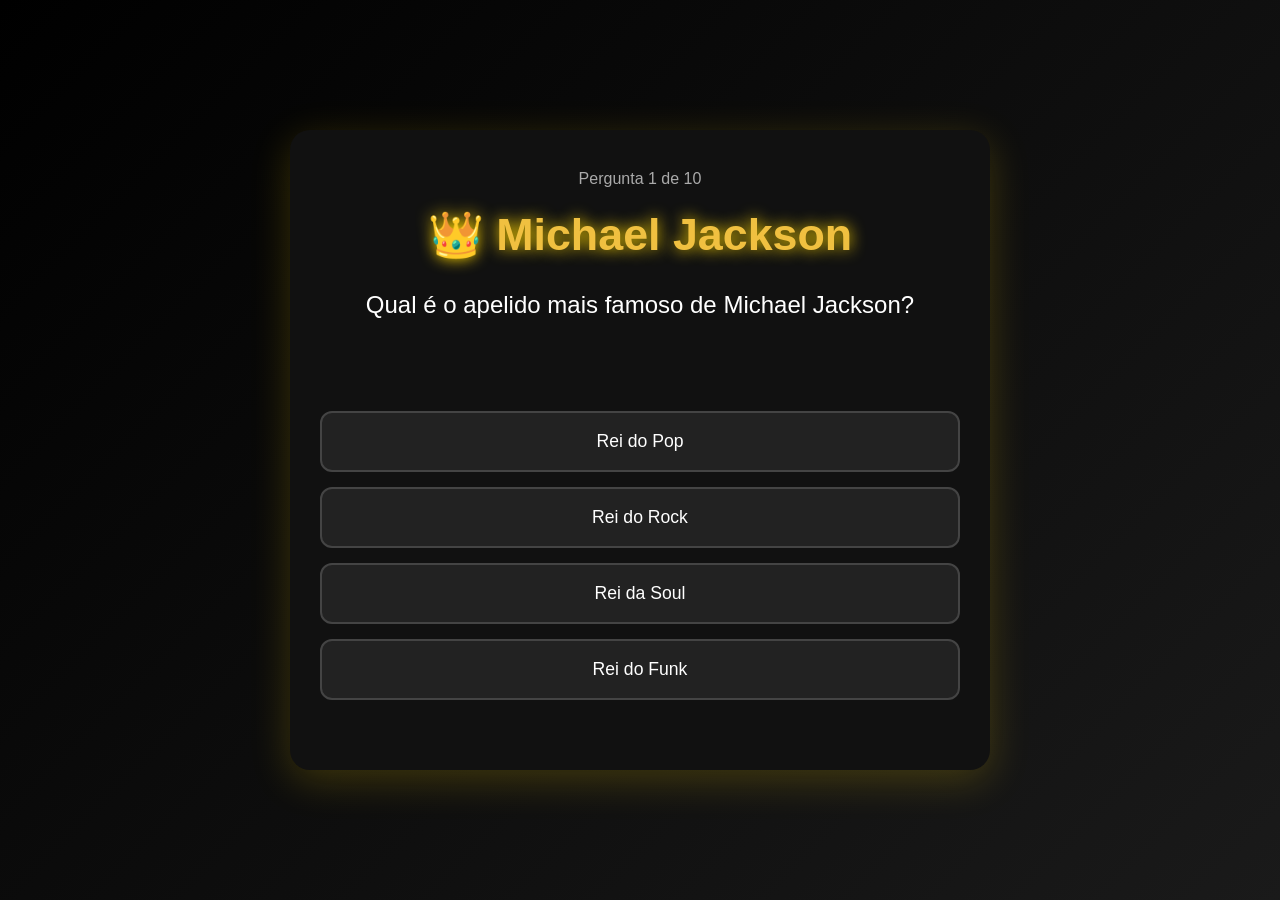
<file: Pergunta1.html>
<!DOCTYPE html>
<html lang="pt-BR">
<head>
  <meta charset="UTF-8">
  <meta name="viewport" content="width=device-width, initial-scale=1.0">
  <title>Pergunta 1 - MJ Quiz</title>
  <link rel="stylesheet" href="Style.css">
</head>
<body>
  <div class="container">
    <div class="progress">Pergunta 1 de 10</div>
    <h1>👑 Michael Jackson</h1>
    
    <div class="question">Qual é o apelido mais famoso de Michael Jackson?</div>

    <div class="options">
      <button class="option-btn" onclick="responder(0, 0, 0)">Rei do Pop</button>
      <button class="option-btn" onclick="responder(0, 1, 0)">Rei do Rock</button>
      <button class="option-btn" onclick="responder(0, 2, 0)">Rei da Soul</button>
      <button class="option-btn" onclick="responder(0, 3, 0)">Rei do Funk</button>
    </div>

    <a href="Pergunta2.html" id="nextLink" style="display:none;">
      <button class="btn next-btn">Próxima Pergunta →</button>
    </a>
  </div>

  <script src="Script.js"></script>
</body>
</html>
</file>
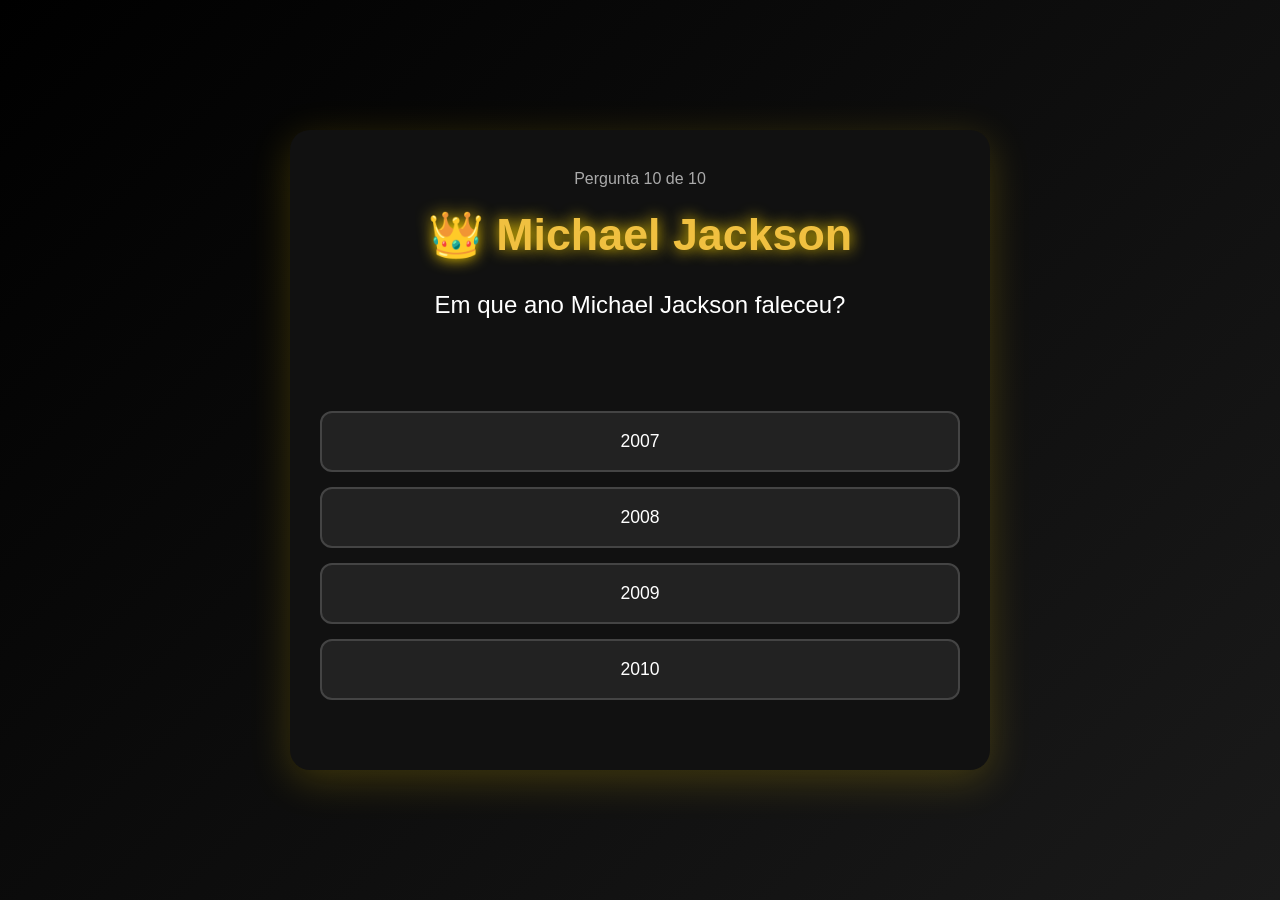
<file: Pergunta10.html>
<!DOCTYPE html>
<html lang="pt-BR">
<head>
  <meta charset="UTF-8">
  <meta name="viewport" content="width=device-width, initial-scale=1.0">
  <title>Pergunta 10 - MJ Quiz</title>
  <link rel="stylesheet" href="Style.css">
</head>
<body>
  <div class="container">
    <div class="progress">Pergunta 10 de 10</div>
    <h1>👑 Michael Jackson</h1>
    
    <div class="question">Em que ano Michael Jackson faleceu?</div>

    <div class="options">
      <button class="option-btn" onclick="responder(9, 0, 2)">2007</button>
      <button class="option-btn" onclick="responder(9, 1, 2)">2008</button>
      <button class="option-btn" onclick="responder(9, 2, 2)">2009</button>
      <button class="option-btn" onclick="responder(9, 3, 2)">2010</button>
    </div>

    <a href="Confirmacao.html" id="nextLink" style="display:none;">
      <button class="btn next-btn">Revisar Respostas →</button>
    </a>
  </div>

  <script src="Script.js"></script>
</body>
</html>
</file>
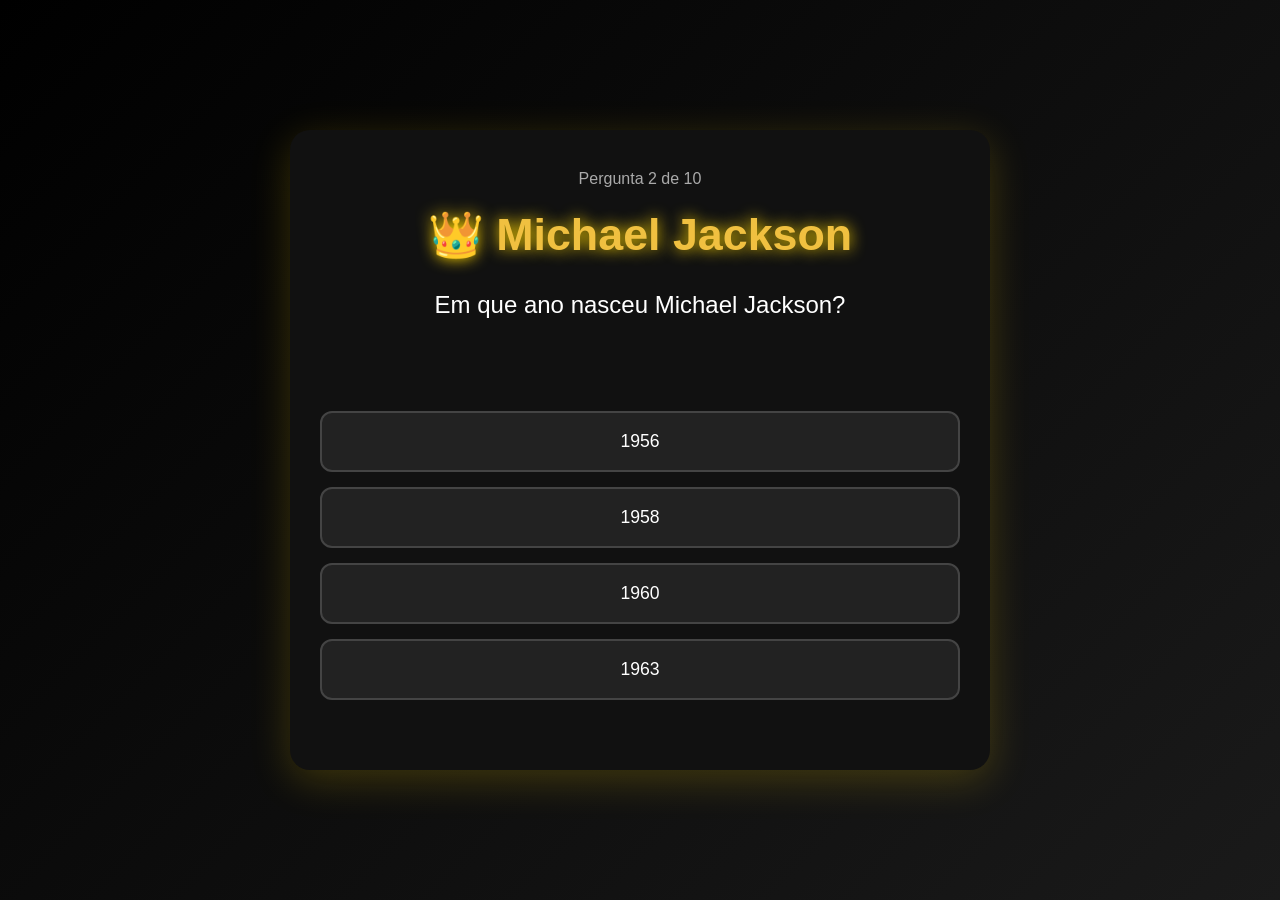
<file: Pergunta2.html>
<!DOCTYPE html>
<html lang="pt-BR">
<head>
  <meta charset="UTF-8">
  <meta name="viewport" content="width=device-width, initial-scale=1.0">
  <title>Pergunta 2 - MJ Quiz</title>
  <link rel="stylesheet" href="Style.css">
</head>
<body>
  <div class="container">
    <div class="progress">Pergunta 2 de 10</div>
    <h1>👑 Michael Jackson</h1>
    
    <div class="question">Em que ano nasceu Michael Jackson?</div>

    <div class="options">
      <button class="option-btn" onclick="responder(1, 0, 1)">1956</button>
      <button class="option-btn" onclick="responder(1, 1, 1)">1958</button>
      <button class="option-btn" onclick="responder(1, 2, 1)">1960</button>
      <button class="option-btn" onclick="responder(1, 3, 1)">1963</button>
    </div>

    <a href="Pergunta3.html" id="nextLink" style="display:none;">
      <button class="btn next-btn">Próxima Pergunta →</button>
    </a>
  </div>

  <script src="Script.js"></script>
</body>
</html>
</file>
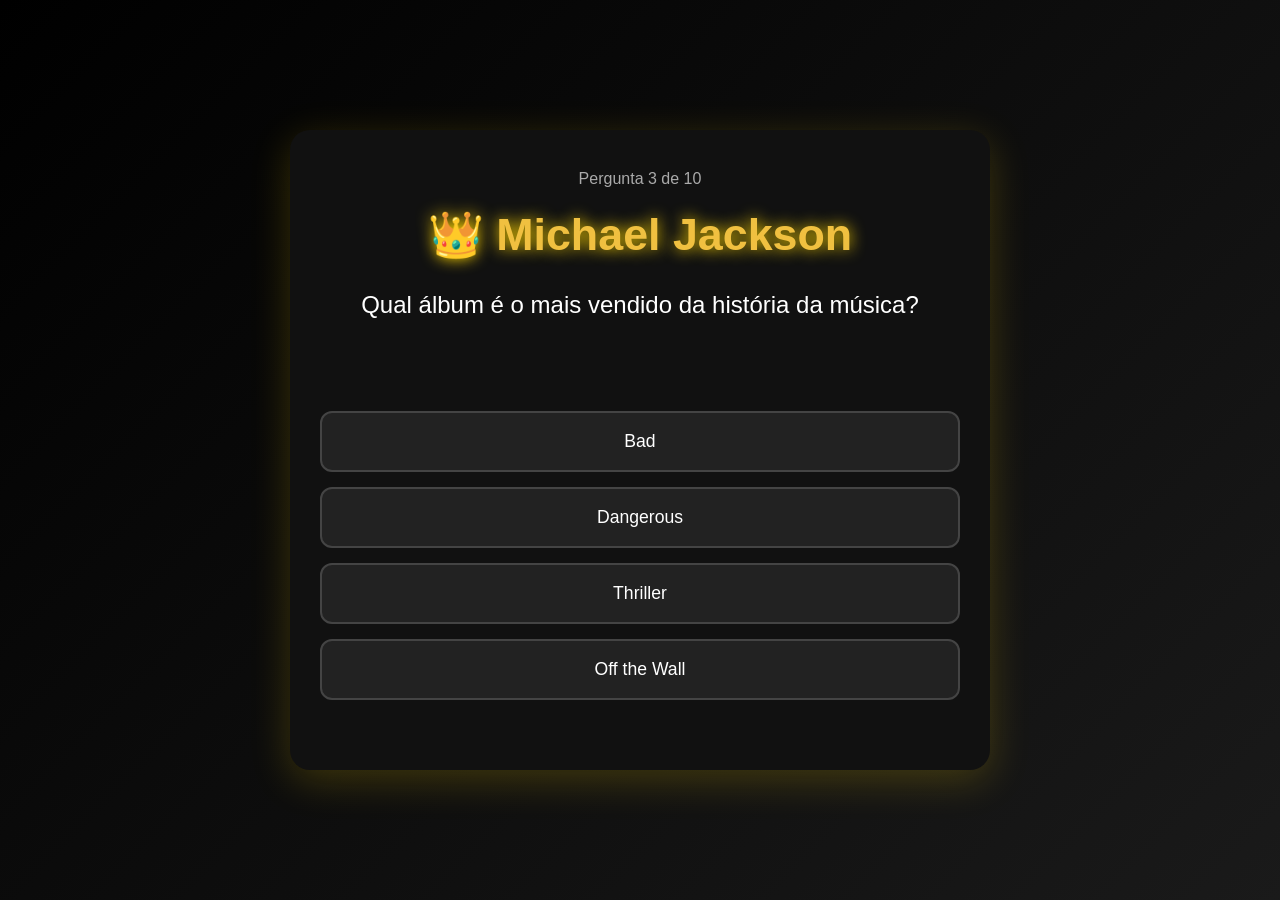
<file: Pergunta3.html>
<!DOCTYPE html>
<html lang="pt-BR">
<head>
  <meta charset="UTF-8">
  <meta name="viewport" content="width=device-width, initial-scale=1.0">
  <title>Pergunta 3 - MJ Quiz</title>
  <link rel="stylesheet" href="Style.css">
</head>
<body>
  <div class="container">
    <div class="progress">Pergunta 3 de 10</div>
    <h1>👑 Michael Jackson</h1>
    
    <div class="question">Qual álbum é o mais vendido da história da música?</div>

    <div class="options">
      <button class="option-btn" onclick="responder(2, 0, 2)">Bad</button>
      <button class="option-btn" onclick="responder(2, 1, 2)">Dangerous</button>
      <button class="option-btn" onclick="responder(2, 2, 2)">Thriller</button>
      <button class="option-btn" onclick="responder(2, 3, 2)">Off the Wall</button>
    </div>

    <a href="Pergunta4.html" id="nextLink" style="display:none;">
      <button class="btn next-btn">Próxima Pergunta →</button>
    </a>
  </div>

  <script src="Script.js"></script>
</body>
</html>
</file>
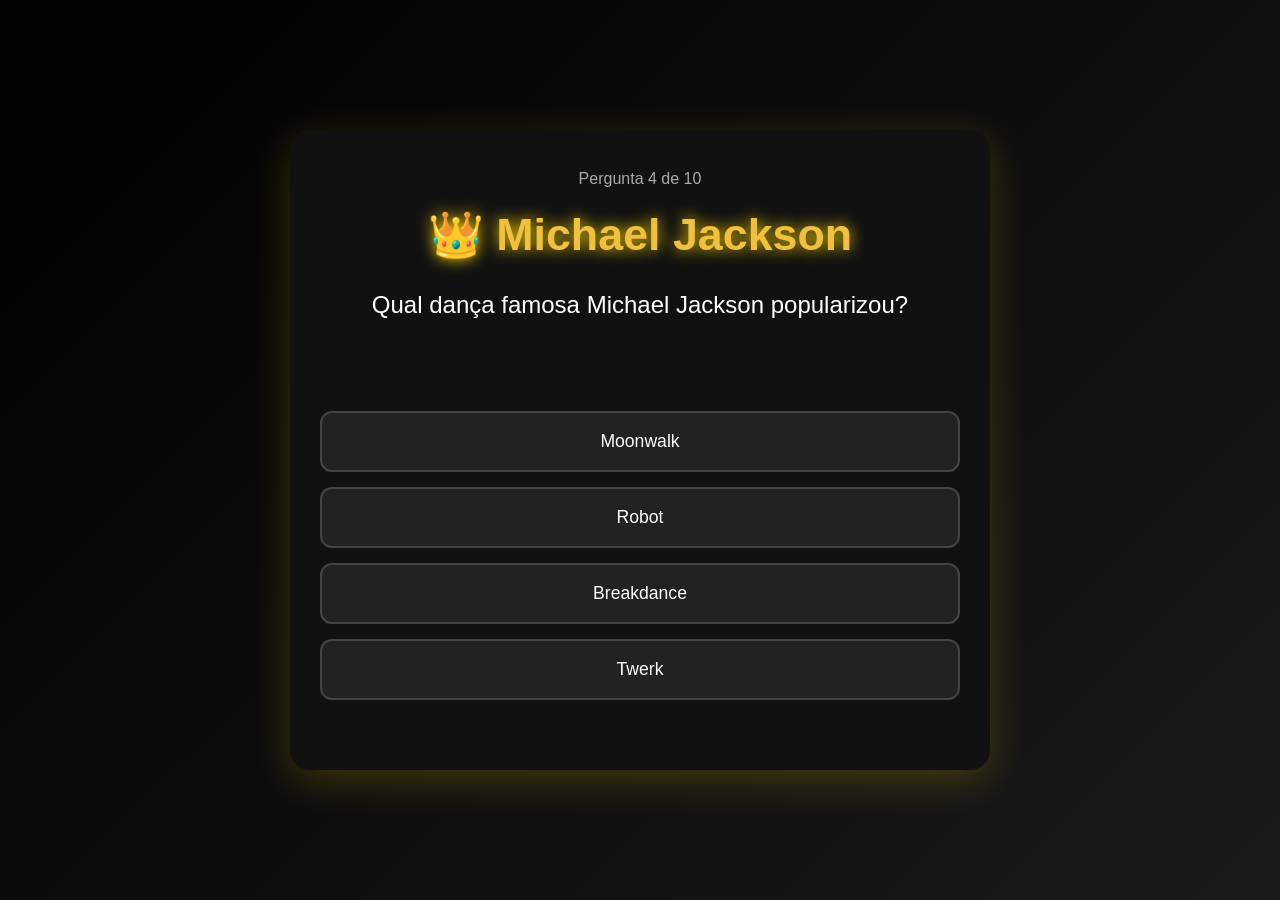
<file: Pergunta4.html>
<!DOCTYPE html>
<html lang="pt-BR">
<head>
  <meta charset="UTF-8">
  <meta name="viewport" content="width=device-width, initial-scale=1.0">
  <title>Pergunta 4 - MJ Quiz</title>
  <link rel="stylesheet" href="Style.css">
</head>
<body>
  <div class="container">
    <div class="progress">Pergunta 4 de 10</div>
    <h1>👑 Michael Jackson</h1>
    
    <div class="question">Qual dança famosa Michael Jackson popularizou?</div>

    <div class="options">
      <button class="option-btn" onclick="responder(3, 0, 0)">Moonwalk</button>
      <button class="option-btn" onclick="responder(3, 1, 0)">Robot</button>
      <button class="option-btn" onclick="responder(3, 2, 0)">Breakdance</button>
      <button class="option-btn" onclick="responder(3, 3, 0)">Twerk</button>
    </div>

    <a href="Pergunta5.html" id="nextLink" style="display:none;">
      <button class="btn next-btn">Próxima Pergunta →</button>
    </a>
  </div>

  <script src="Script.js"></script>
</body>
</html>
</file>
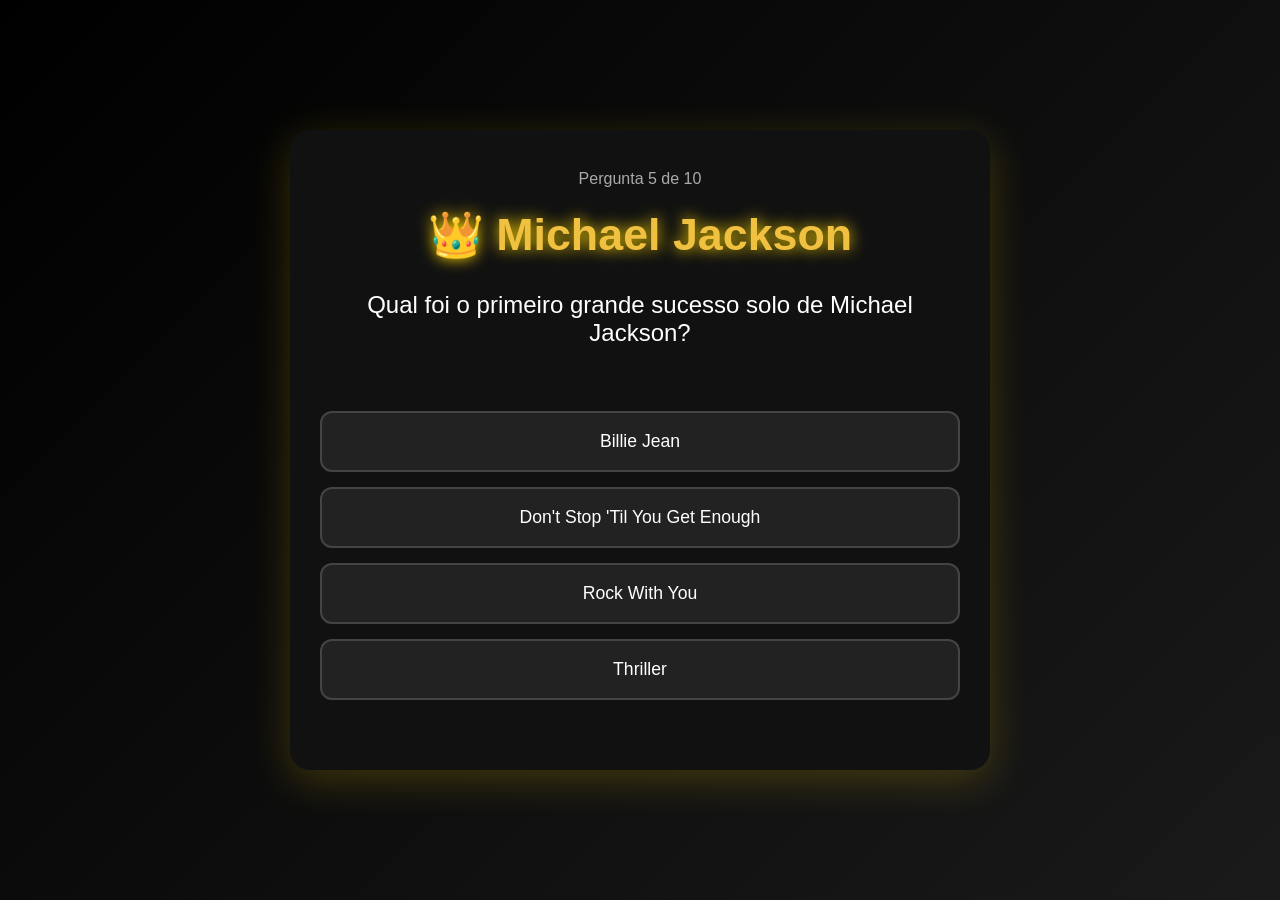
<file: Pergunta5.html>
<!DOCTYPE html>
<html lang="pt-BR">
<head>
  <meta charset="UTF-8">
  <meta name="viewport" content="width=device-width, initial-scale=1.0">
  <title>Pergunta 5 - MJ Quiz</title>
  <link rel="stylesheet" href="Style.css">
</head>
<body>
  <div class="container">
    <div class="progress">Pergunta 5 de 10</div>
    <h1>👑 Michael Jackson</h1>
    
    <div class="question">Qual foi o primeiro grande sucesso solo de Michael Jackson?</div>

    <div class="options">
      <button class="option-btn" onclick="responder(4, 0, 1)">Billie Jean</button>
      <button class="option-btn" onclick="responder(4, 1, 1)">Don't Stop 'Til You Get Enough</button>
      <button class="option-btn" onclick="responder(4, 2, 1)">Rock With You</button>
      <button class="option-btn" onclick="responder(4, 3, 1)">Thriller</button>
    </div>

    <a href="Pergunta6.html" id="nextLink" style="display:none;">
      <button class="btn next-btn">Próxima Pergunta →</button>
    </a>
  </div>

  <script src="Script.js"></script>
</body>
</html>
</file>
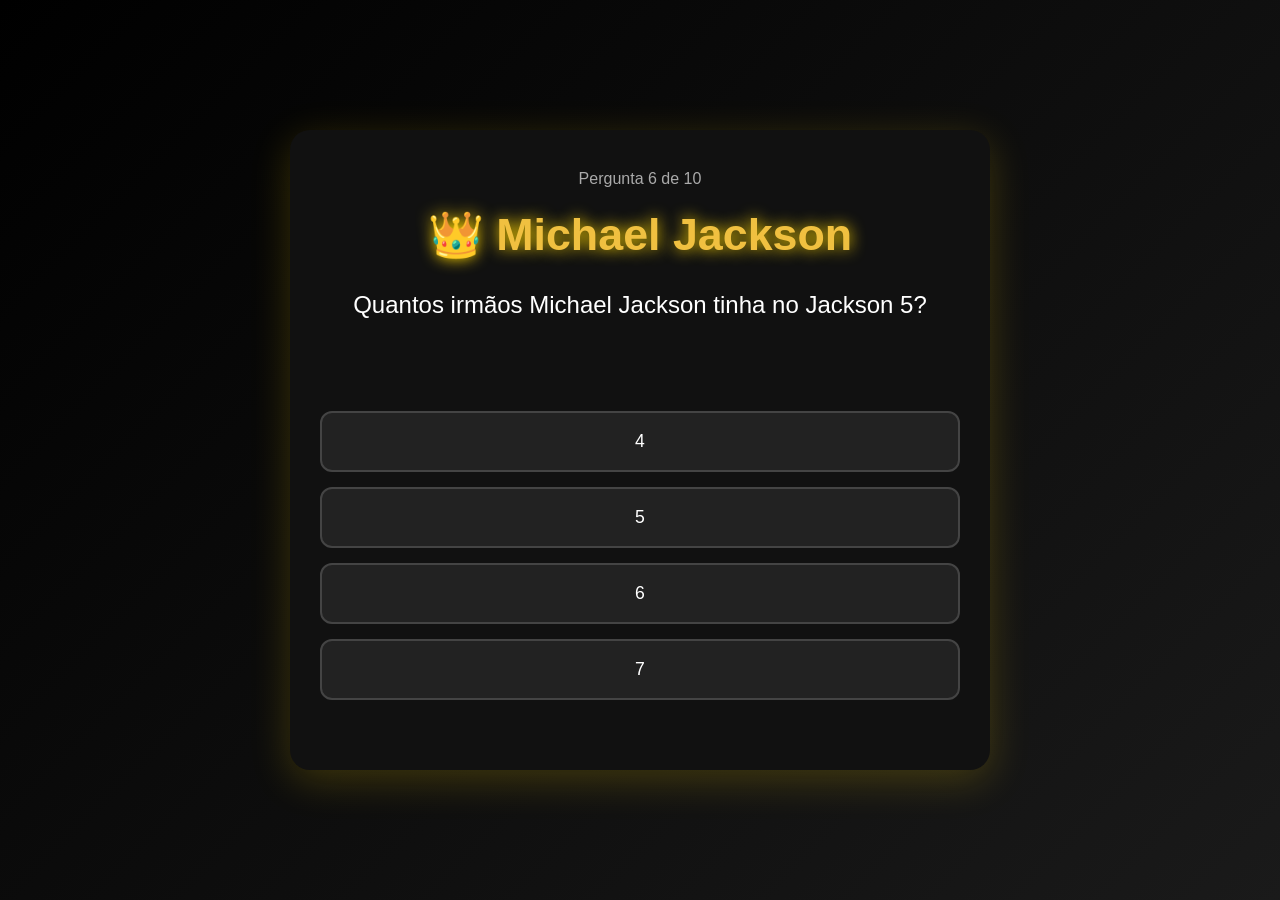
<file: Pergunta6.html>
<!DOCTYPE html>
<html lang="pt-BR">
<head>
  <meta charset="UTF-8">
  <meta name="viewport" content="width=device-width, initial-scale=1.0">
  <title>Pergunta 6 - MJ Quiz</title>
  <link rel="stylesheet" href="Style.css">
</head>
<body>
  <div class="container">
    <div class="progress">Pergunta 6 de 10</div>
    <h1>👑 Michael Jackson</h1>
    
    <div class="question">Quantos irmãos Michael Jackson tinha no Jackson 5?</div>

    <div class="options">
      <button class="option-btn" onclick="responder(5, 0, 1)">4</button>
      <button class="option-btn" onclick="responder(5, 1, 1)">5</button>
      <button class="option-btn" onclick="responder(5, 2, 1)">6</button>
      <button class="option-btn" onclick="responder(5, 3, 1)">7</button>
    </div>

    <a href="Pergunta7.html" id="nextLink" style="display:none;">
      <button class="btn next-btn">Próxima Pergunta →</button>
    </a>
  </div>

  <script src="Script.js"></script>
</body>
</html>
</file>
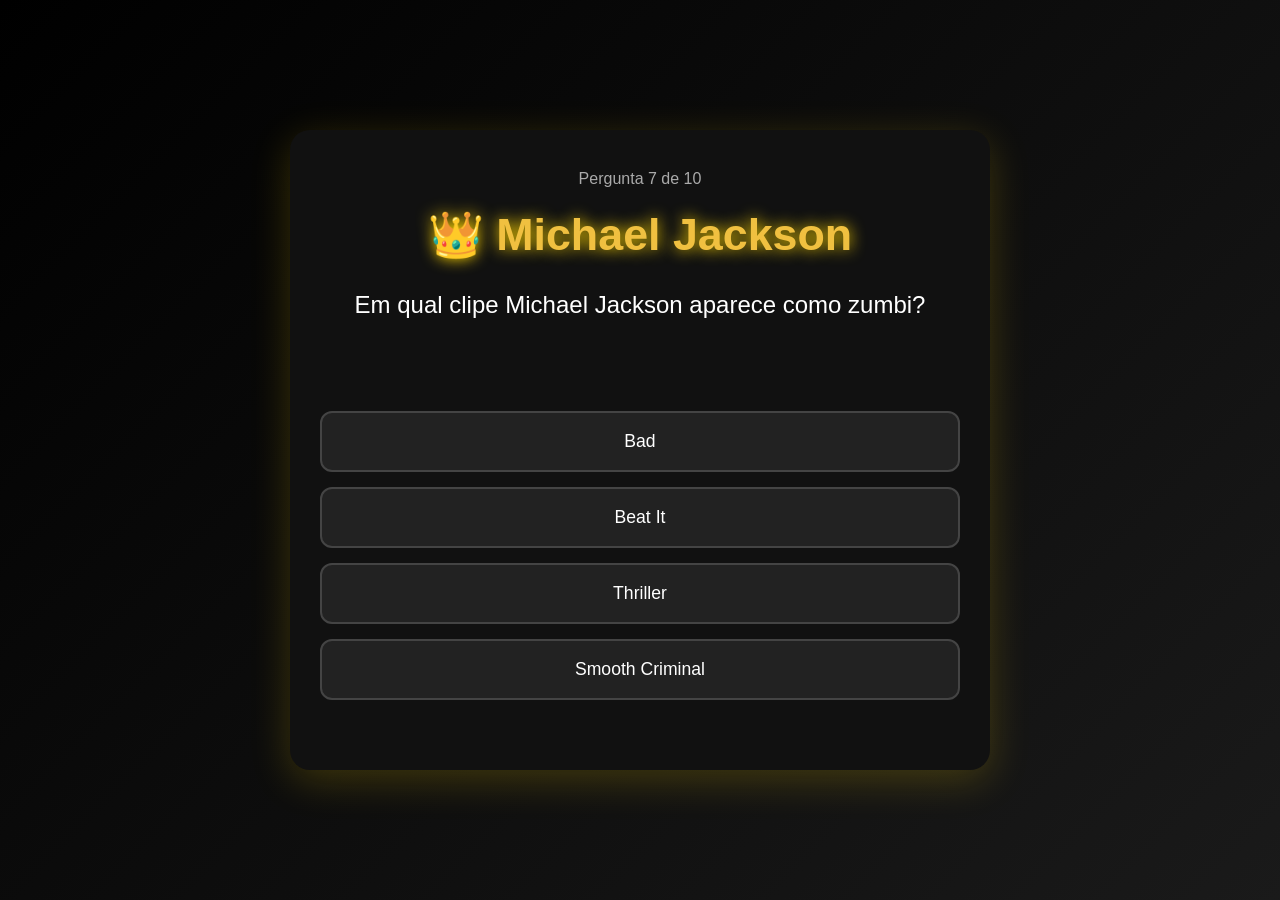
<file: Pergunta7.html>
<!DOCTYPE html>
<html lang="pt-BR">
<head>
  <meta charset="UTF-8">
  <meta name="viewport" content="width=device-width, initial-scale=1.0">
  <title>Pergunta 7 - MJ Quiz</title>
  <link rel="stylesheet" href="Style.css">
</head>
<body>
  <div class="container">
    <div class="progress">Pergunta 7 de 10</div>
    <h1>👑 Michael Jackson</h1>
    
    <div class="question">Em qual clipe Michael Jackson aparece como zumbi?</div>

    <div class="options">
      <button class="option-btn" onclick="responder(6, 0, 2)">Bad</button>
      <button class="option-btn" onclick="responder(6, 1, 2)">Beat It</button>
      <button class="option-btn" onclick="responder(6, 2, 2)">Thriller</button>
      <button class="option-btn" onclick="responder(6, 3, 2)">Smooth Criminal</button>
    </div>

    <a href="Pergunta8.html" id="nextLink" style="display:none;">
      <button class="btn next-btn">Próxima Pergunta →</button>
    </a>
  </div>

  <script src="Script.js"></script>
</body>
</html>
</file>
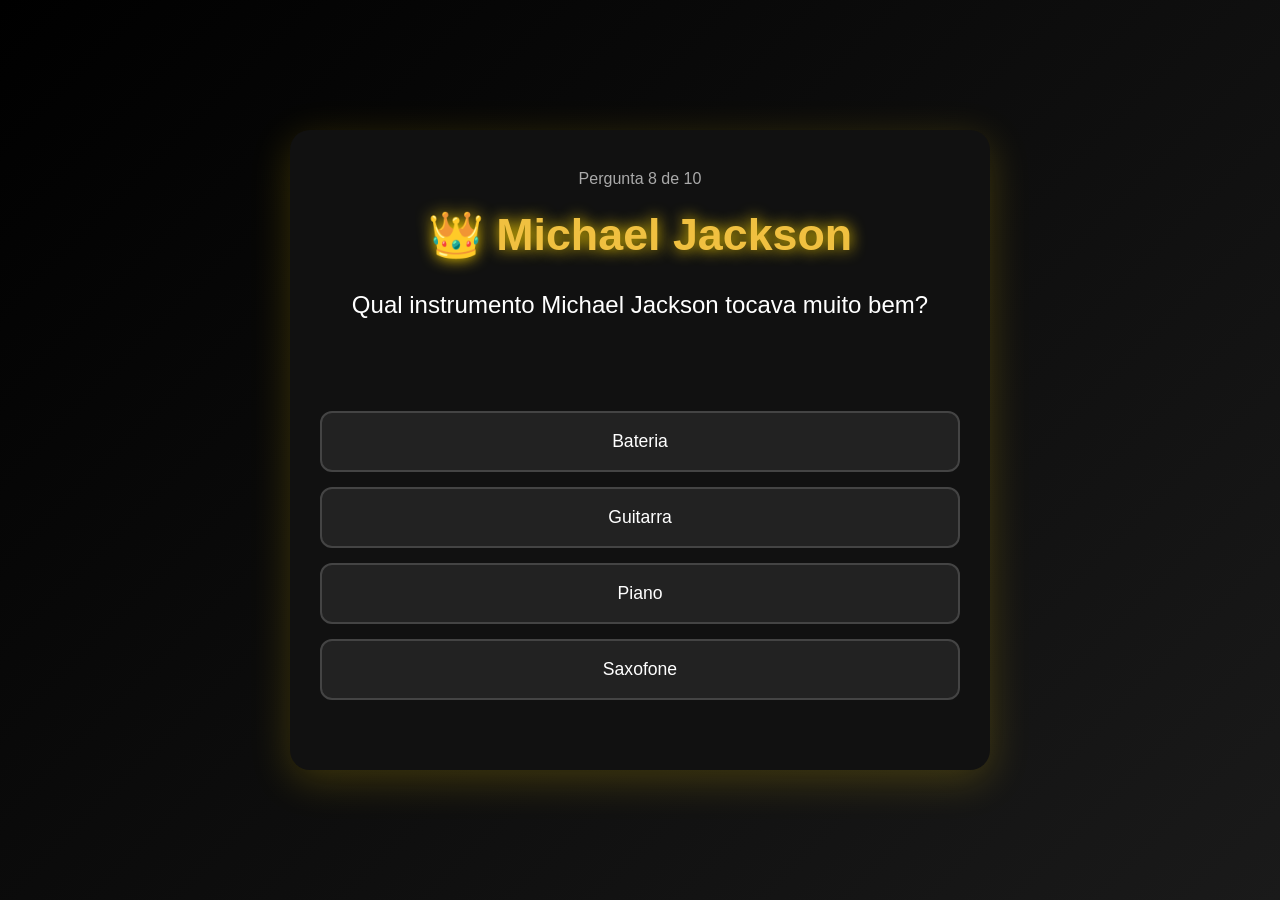
<file: Pergunta8.html>
<!DOCTYPE html>
<html lang="pt-BR">
<head>
  <meta charset="UTF-8">
  <meta name="viewport" content="width=device-width, initial-scale=1.0">
  <title>Pergunta 8 - MJ Quiz</title>
  <link rel="stylesheet" href="Style.css">
</head>
<body>
  <div class="container">
    <div class="progress">Pergunta 8 de 10</div>
    <h1>👑 Michael Jackson</h1>
    
    <div class="question">Qual instrumento Michael Jackson tocava muito bem?</div>

    <div class="options">
      <button class="option-btn" onclick="responder(7, 0, 2)">Bateria</button>
      <button class="option-btn" onclick="responder(7, 1, 2)">Guitarra</button>
      <button class="option-btn" onclick="responder(7, 2, 2)">Piano</button>
      <button class="option-btn" onclick="responder(7, 3, 2)">Saxofone</button>
    </div>

    <a href="Pergunta9.html" id="nextLink" style="display:none;">
      <button class="btn next-btn">Próxima Pergunta →</button>
    </a>
  </div>

  <script src="Script.js"></script>
</body>
</html>
</file>
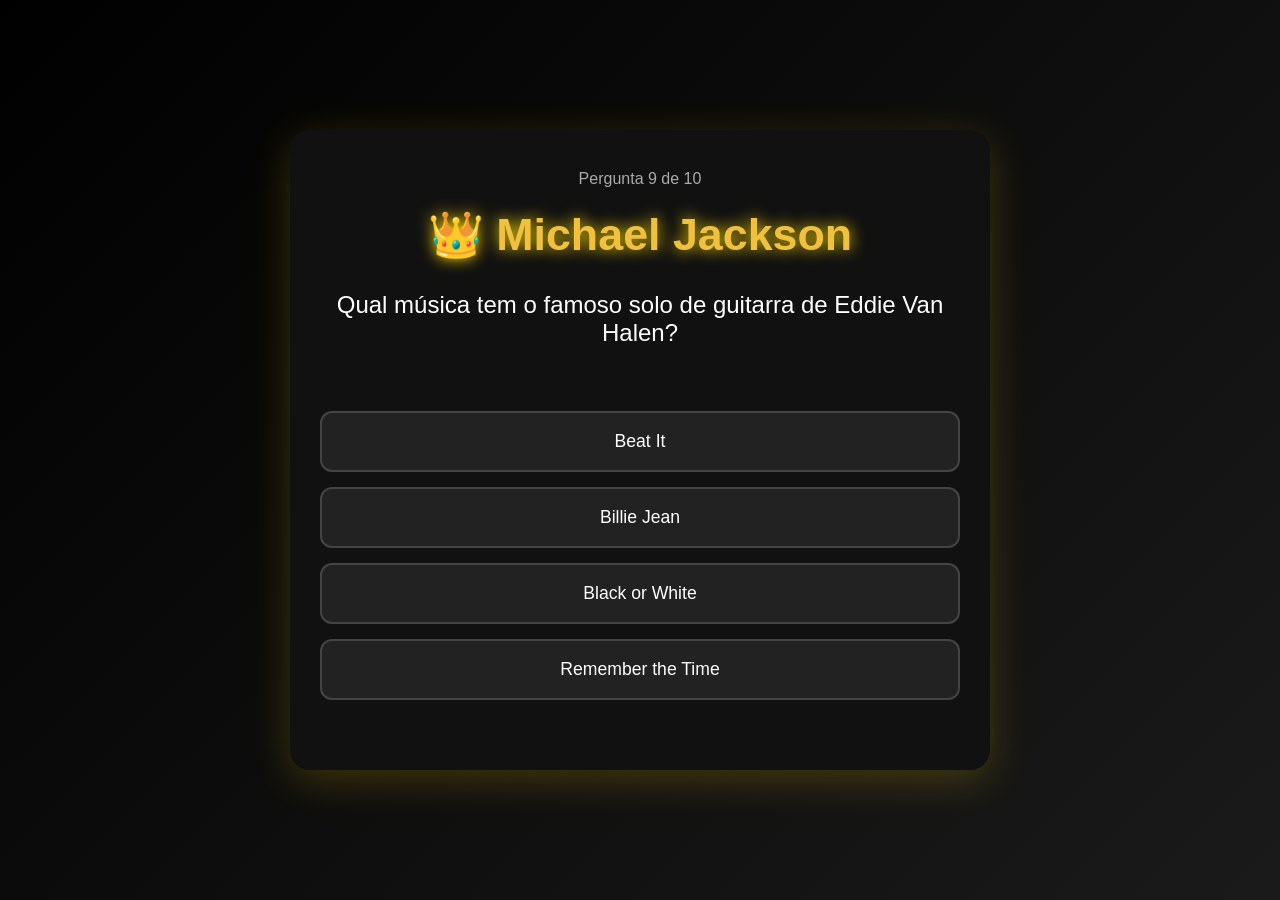
<file: Pergunta9.html>
<!DOCTYPE html>
<html lang="pt-BR">
<head>
  <meta charset="UTF-8">
  <meta name="viewport" content="width=device-width, initial-scale=1.0">
  <title>Pergunta 9 - MJ Quiz</title>
  <link rel="stylesheet" href="Style.css">
</head>
<body>
  <div class="container">
    <div class="progress">Pergunta 9 de 10</div>
    <h1>👑 Michael Jackson</h1>
    
    <div class="question">Qual música tem o famoso solo de guitarra de Eddie Van Halen?</div>

    <div class="options">
      <button class="option-btn" onclick="responder(8, 0, 0)">Beat It</button>
      <button class="option-btn" onclick="responder(8, 1, 0)">Billie Jean</button>
      <button class="option-btn" onclick="responder(8, 2, 0)">Black or White</button>
      <button class="option-btn" onclick="responder(8, 3, 0)">Remember the Time</button>
    </div>

    <a href="Pergunta10.html" id="nextLink" style="display:none;">
      <button class="btn next-btn">Próxima Pergunta →</button>
    </a>
  </div>

  <script src="Script.js"></script>
</body>
</html>
</file>
<file: Style.css>
* {
    margin: 0;
    padding: 0;
    box-sizing: border-box;
}

body {
    font-family: 'Arial', sans-serif;
    background: linear-gradient(135deg, #000, #1a1a1a);
    color: white;
    min-height: 100vh;
    display: flex;
    align-items: center;
    justify-content: center;
}

.container {
    max-width: 700px;
    width: 90%;
    background: #111;
    border-radius: 20px;
    padding: 40px 30px;
    box-shadow: 0 10px 40px rgba(255, 215, 0, 0.2);
    text-align: center;
}

h1 {
    color: #f0c040;
    font-size: 2.8em;
    margin-bottom: 10px;
    text-shadow: 0 0 15px gold;
}

.subtitle {
    color: #bbb;
    margin-bottom: 30px;
}

.question {
    font-size: 1.5em;
    margin: 30px 0;
    min-height: 90px;
}

.options {
    display: flex;
    flex-direction: column;
    gap: 15px;
    margin: 30px 0;
}

.option-btn {
    padding: 18px;
    font-size: 1.1em;
    background: #222;
    border: 2px solid #444;
    border-radius: 12px;
    color: white;
    cursor: pointer;
    transition: all 0.3s;
}

.option-btn:hover {
    background: #f0c040;
    color: black;
    border-color: gold;
}

.btn {
    padding: 15px 30px;
    font-size: 1.1em;
    margin: 10px;
    border: none;
    border-radius: 10px;
    cursor: pointer;
}

.next-btn {
    background: #f0c040;
    color: black;
    font-weight: bold;
}

.restart-btn {
    background: #333;
    color: white;
}

.progress {
    margin-bottom: 20px;
    color: #aaa;
}
</file>
